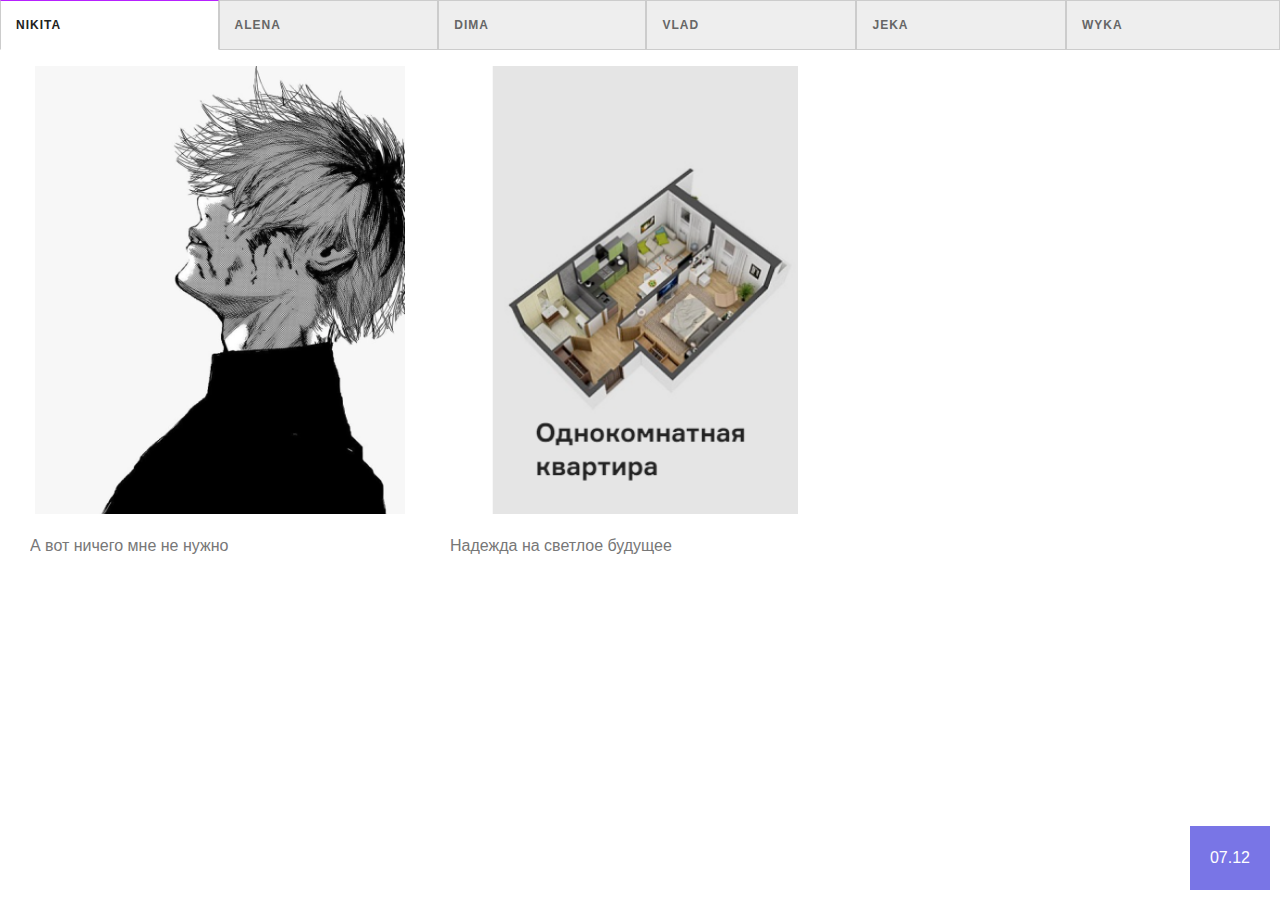
<file: gift.html>
<!DOCTYPE html>
<html lang="en">

<head>
    <meta charset="UTF-8" />
    <title>Gifts</title>
    <link rel="icon" type="image/png" href="img/fav.png">
    <link rel="stylesheet" href="./style/gift-style.css" />
    <meta name="viewport" content="width=device-width, initial-scale=1">
</head>

<body>

    <div class="tabbed">
        <input type="radio" id="tab1" name="css-tabs" checked />
        <input type="radio" id="tab2" name="css-tabs" />
        <input type="radio" id="tab3" name="css-tabs" />
        <input type="radio" id="tab4" name="css-tabs" />
        <input type="radio" id="tab5" name="css-tabs" />
        <input type="radio" id="tab6" name="css-tabs" />

        <ul class="tabs">
            <li class="tab"><label for="tab1">Nikita</label></li>
            <li class="tab"><label for="tab2">Alena </label></li>
            <li class="tab"><label for="tab3">Dima</label></li>
            <li class="tab"><label for="tab4">Vlad</label></li>
            <li class="tab"><label for="tab5">Jeka</label></li>
            <li class="tab"><label for="tab6">Wyka</label></li>
        </ul>

        <!--        Nikita-->
        <div class="tab-content">
            <div class="floating-date">07.12</div>
            <div class="item">
                <div class="image-wrapper n_deadinside"></div>
                <a href="" title=":(" target="_blank"></a>
                <p>А вот ничего мне не нужно</p>
            </div>
            <div class="item">
                <div class="image-wrapper n_hata"></div>
                <a href="https://newbor.by/" title="Ну а вдруг" target="_blank"></a>
                <p>Надежда на светлое будущее</p>
            </div>
        </div>
        <!--        Alena-->
        <div class="tab-content">
            <div class="floating-date">14.09</div>
        </div>
        <!--        Dima-->
        <div class="tab-content">
            <div class="floating-date">xx.xx</div>
        </div>
        <!--        Vlad-->
        <div class="tab-content">
            <div class="floating-date">01.11</div>
            <div class="item">
                <div class="image-wrapper v_kolonka"></div>
                <a href="https://catalog.onliner.by/wspeaker/jbl/jblcharge5blu"
                   title="Беспроводная колонка JBL Charge 5" target="_blank"></a>
                <p>Беспроводная колонка JBL Charge 5</p>
            </div>
        </div>
        <!--        Jeka-->
        <div class="tab-content">
            <div class="floating-date">31.10</div>
        </div>
        <!--        Wyka-->
        <div class="tab-content">
            <div class="floating-date">28.08</div>
            <div class="item">
                <div class="image-wrapper w_g305"></div>
                <a href="https://catalog.onliner.by/mouse/logitech/910005282"
                    title="Игровая мышь Logitech G305 Lightspeed" target="_blank"></a>
                <p>Игровая мышь Logitech G305 Lightspeed</p>
            </div>
            <div class="item">
                <div class="image-wrapper w_fonar"></div>
                <a href="https://catalog.onliner.by/lights/armytek/f06701c"
                    title="Фонарь Armytek Wizard C2 Pro Max Magnet USB" target="_blank"></a>
                <p>Фонарь</p>
            </div>
            <div class="item">
                <div class="image-wrapper w_britva"></div>
                <a href="https://catalog.onliner.by/hairclipper/xiaomi/bhr6395gl"
                   title="Машинка для стрижки волос Xiaomi Grooming Kit Pro BHR6395GL" target="_blank"></a>
                <p>Xiaomi Grooming Kit Pro BHR6395GL</p>
            </div>
        </div>

    </div>

</body>

</html>
</file>
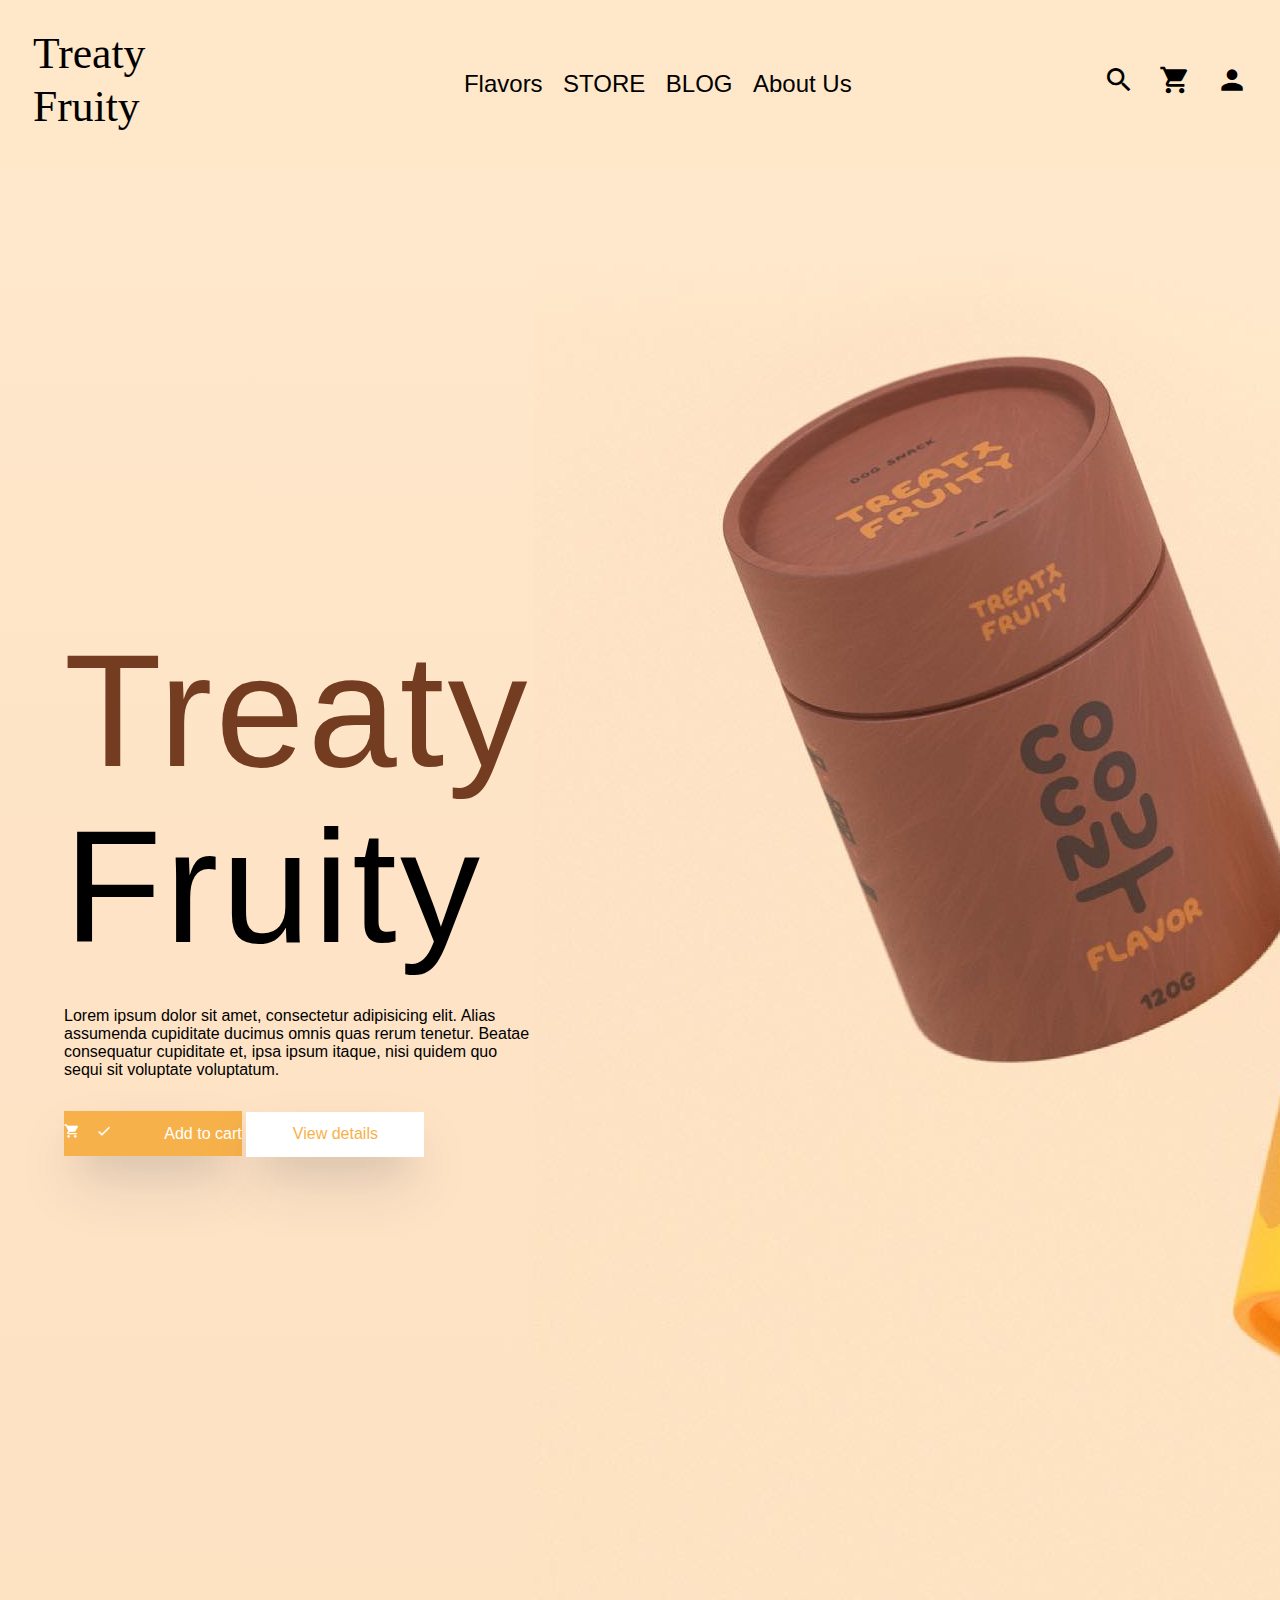
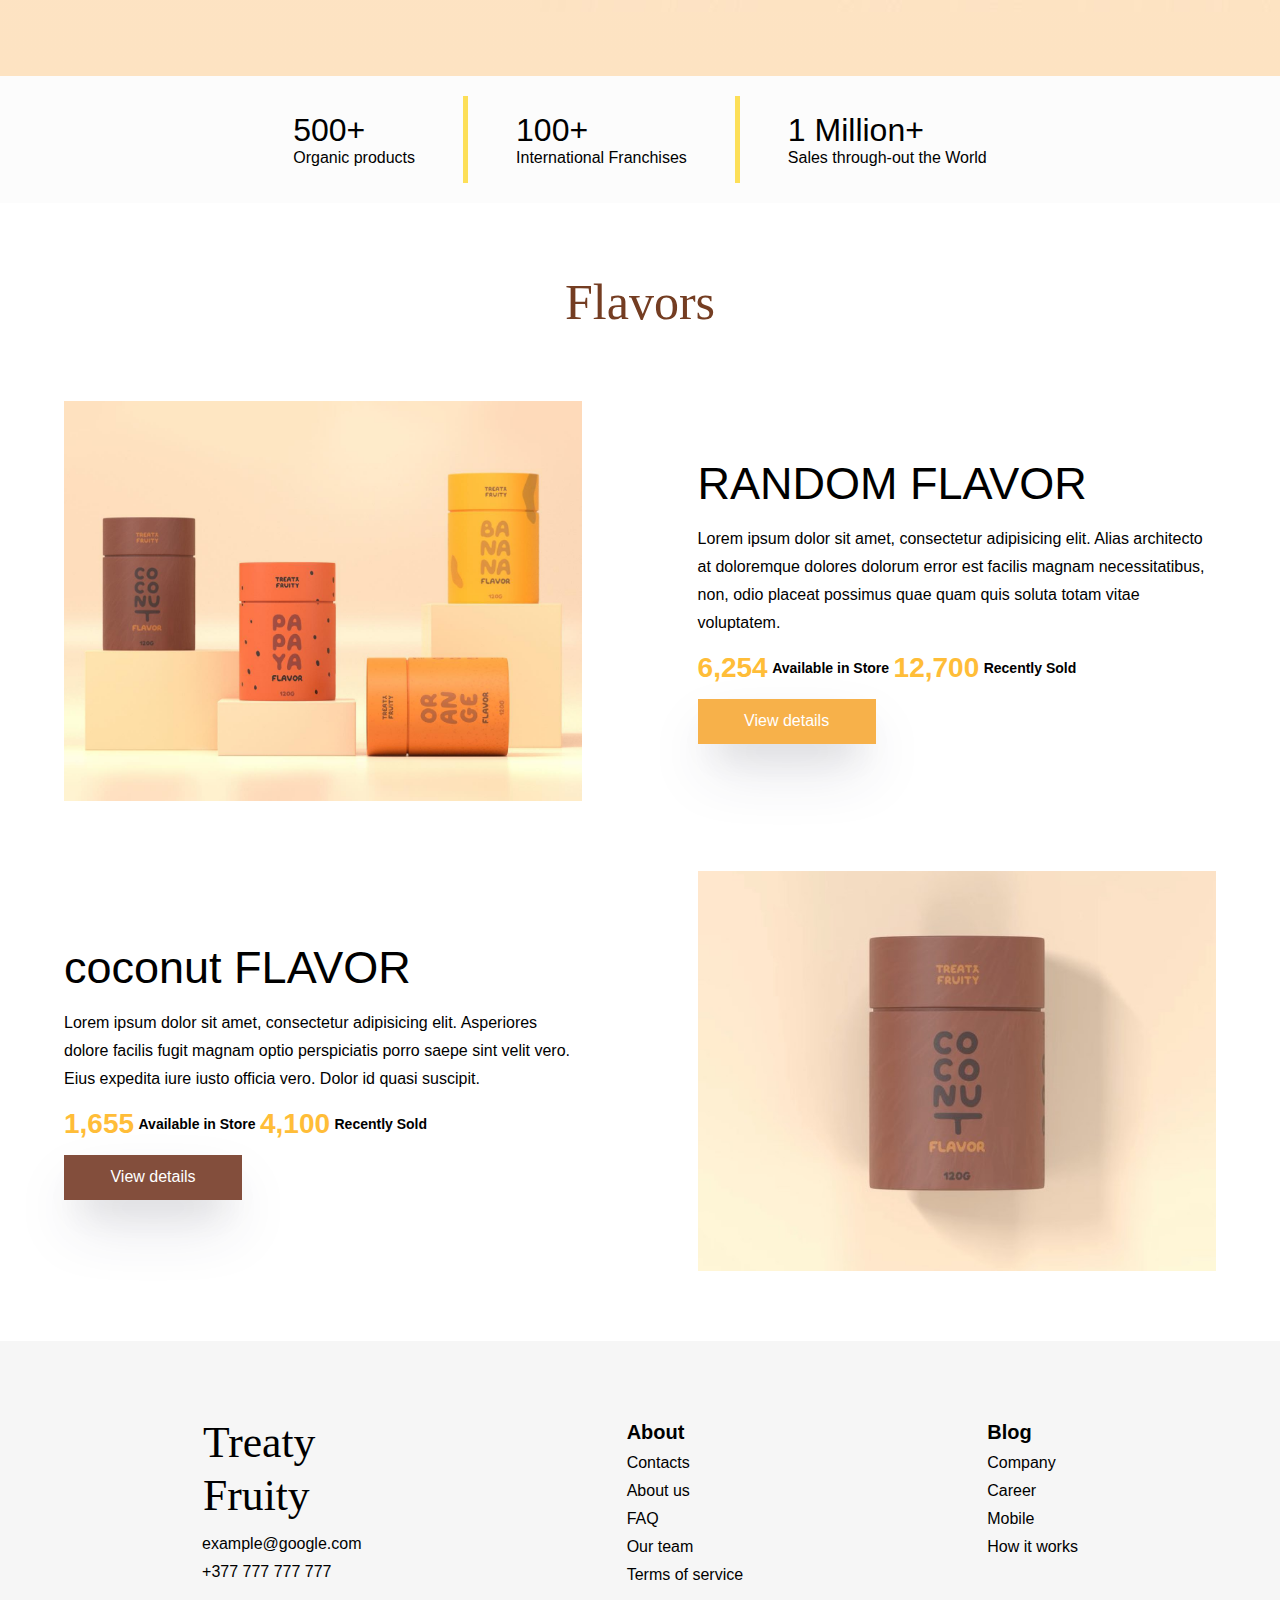
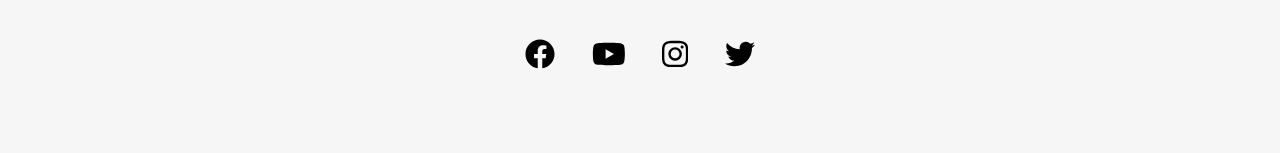
<file: Test task.html>
<!DOCTYPE html>
<html lang="en">
  <head>
    <meta charset="UTF-8" />
    <title>Title</title>
    <link href="test task.css" rel="stylesheet" />
    <link
      href="https://fonts.googleapis.com/icon?family=Material+Icons"
      rel="stylesheet"
    />
  </head>
  <body>
    <div class="header">
      <div class="header-logo">
        <img alt="logo image" src="./Logo.svg" />
      </div>
      <div class="header-nav">
        <a href="#flavors" class="header-nav__link">Flavors</a>
        <a href="#store" class="header-nav__link">STORE</a>
        <a href="#blog" class="header-nav__link">BLOG</a>
        <a href="#about" class="header-nav__link">About Us</a>
      </div>
      <div class="header-actions">
        <span class="material-symbols-outlined"> search </span>
        <span class="material-symbols-outlined">shopping_cart</span>
        <span class="material-symbols-outlined">person</span>
      </div>
    </div>
    <div class="main-section">
      <div class="main-section-text">
        <div class="logo-section-name">
          <span>Treaty</span>
          <span>Fruity</span>
        </div>
        <div class="logo-section-text">
          Lorem ipsum dolor sit amet, consectetur adipisicing elit. Alias
          assumenda cupiditate ducimus omnis quas rerum tenetur. Beatae
          consequatur cupiditate et, ipsa ipsum itaque, nisi quidem quo sequi
          sit voluptate voluptatum.
        </div>
        <div class="button-section__gap">
          <button class="button__default button__orange button__margin-right">
            <span class="material-symbols-outlined">
              shopping_cart_checkout
            </span>
            Add to cart
          </button>
          <button class="button__default">View details</button>
        </div>
      </div>
      <div class="main-section-image">
        <img alt="2 flavors image" src="2pc.jpg" />
      </div>
    </div>
    <div class="info-block">
      <div class="info-block-content info-block__border">
        <div class="text__large">500+</div>
        <div class="text__normal">Organic products</div>
      </div>
      <div class="info-block-content info-block__border">
        <div class="text__large">100+</div>
        <div class="text__normal">International Franchises</div>
      </div>
      <div class="info-block-content">
        <div class="text__large">1 Million+</div>
        <div>Sales through-out the World</div>
      </div>
    </div>
    <div class="card-section">
      <div id="flavors" class="card-section-name">Flavors</div>
      <div class="card-item">
        <div class="card-item-image">
          <img alt="4 flavors image" src="4pc.jpg" />
        </div>

        <div class="card-content">
          <div class="card-content-name">RANDOM FLAVOR</div>
          <div class="card-content-text">
            Lorem ipsum dolor sit amet, consectetur adipisicing elit. Alias
            architecto at doloremque dolores dolorum error est facilis magnam
            necessitatibus, non, odio placeat possimus quae quam quis soluta
            totam vitae voluptatem.
          </div>
          <div class="card-content-info">
            <span class="card-content-info-number">6,254</span>
            <span class="card-content-info-text">Available in Store</span>
            <span class="card-content-info-number">12,700</span>
            <span class="card-content-info-text">Recently Sold</span>
          </div>
          <div class="card-content-button">
            <button class="button__default button__orange">View details</button>
          </div>
        </div>
      </div>
      <div class="card-item reversed">
        <div class="card-item-image coconut">
          <img alt="Coconut flavor image" src="1pc.jpg" />
        </div>

        <div class="card-content">
          <div class="card-content-name">coconut FLAVOR</div>
          <div class="card-content-text">
            Lorem ipsum dolor sit amet, consectetur adipisicing elit. Asperiores
            dolore facilis fugit magnam optio perspiciatis porro saepe sint
            velit vero. Eius expedita iure iusto officia vero. Dolor id quasi
            suscipit.
          </div>
          <div class="card-content-info">
            <span class="card-content-info-number">1,655</span>
            <span class="card-content-info-text">Available in Store</span>
            <span class="card-content-info-number">4,100</span>
            <span class="card-content-info-text">Recently Sold</span>
          </div>
          <div class="card-content-button">
            <button class="button__default button__brown">View details</button>
          </div>
        </div>
      </div>
    </div>
    <div class="footer">
      <div class="footer-nav">
        <div id="store" class="contacts">
          <div class="header-logo">
            <img alt="logo" src="Logo.svg" />
          </div>
          <span>example@google.com</span>
          <span>+377 777 777 777</span>
        </div>
        <div class="footer-nav-item">
          <ul id="about" class="list">
            About
            <li class="list__item">Contacts</li>
            <li class="list__item">About us</li>
            <li class="list__item">FAQ</li>
            <li class="list__item">Our team</li>
            <li class="list__item">Terms of service</li>
          </ul>
        </div>
        <div class="footer-nav-item">
          <ul id="blog" class="list">
            Blog
            <li class="list__item">Company</li>
            <li class="list__item">Career</li>
            <li class="list__item">Mobile</li>
            <li class="list__item">How it works</li>
          </ul>
        </div>
      </div>
      <div class="socials">
        <svg
          viewBox="0 0 512 512"
          xmlns="http://www.w3.org/2000/svg"
          class="socials__icon"
        >
          <path
            d="M504 256C504 119 393 8 256 8S8 119 8 256c0 123.78 90.69 226.38 209.25 245V327.69h-63V256h63v-54.64c0-62.15 37-96.48 93.67-96.48 27.14 0 55.52 4.84 55.52 4.84v61h-31.28c-30.8 0-40.41 19.12-40.41 38.73V256h68.78l-11 71.69h-57.78V501C413.31 482.38 504 379.78 504 256z"
          />
        </svg>
        <svg
          viewBox="0 0 576 512"
          xmlns="http://www.w3.org/2000/svg"
          class="socials__icon"
        >
          <path
            d="M549.655 124.083c-6.281-23.65-24.787-42.276-48.284-48.597C458.781 64 288 64 288 64S117.22 64 74.629 75.486c-23.497 6.322-42.003 24.947-48.284 48.597-11.412 42.867-11.412 132.305-11.412 132.305s0 89.438 11.412 132.305c6.281 23.65 24.787 41.5 48.284 47.821C117.22 448 288 448 288 448s170.78 0 213.371-11.486c23.497-6.321 42.003-24.171 48.284-47.821 11.412-42.867 11.412-132.305 11.412-132.305s0-89.438-11.412-132.305zm-317.51 213.508V175.185l142.739 81.205-142.739 81.201z"
          />
        </svg>
        <svg
          viewBox="0 0 448 512"
          xmlns="http://www.w3.org/2000/svg"
          class="socials__icon"
        >
          <
          <path
            d="M224.1 141c-63.6 0-114.9 51.3-114.9 114.9s51.3 114.9 114.9 114.9S339 319.5 339 255.9 287.7 141 224.1 141zm0 189.6c-41.1 0-74.7-33.5-74.7-74.7s33.5-74.7 74.7-74.7 74.7 33.5 74.7 74.7-33.6 74.7-74.7 74.7zm146.4-194.3c0 14.9-12 26.8-26.8 26.8-14.9 0-26.8-12-26.8-26.8s12-26.8 26.8-26.8 26.8 12 26.8 26.8zm76.1 27.2c-1.7-35.9-9.9-67.7-36.2-93.9-26.2-26.2-58-34.4-93.9-36.2-37-2.1-147.9-2.1-184.9 0-35.8 1.7-67.6 9.9-93.9 36.1s-34.4 58-36.2 93.9c-2.1 37-2.1 147.9 0 184.9 1.7 35.9 9.9 67.7 36.2 93.9s58 34.4 93.9 36.2c37 2.1 147.9 2.1 184.9 0 35.9-1.7 67.7-9.9 93.9-36.2 26.2-26.2 34.4-58 36.2-93.9 2.1-37 2.1-147.8 0-184.8zM398.8 388c-7.8 19.6-22.9 34.7-42.6 42.6-29.5 11.7-99.5 9-132.1 9s-102.7 2.6-132.1-9c-19.6-7.8-34.7-22.9-42.6-42.6-11.7-29.5-9-99.5-9-132.1s-2.6-102.7 9-132.1c7.8-19.6 22.9-34.7 42.6-42.6 29.5-11.7 99.5-9 132.1-9s102.7-2.6 132.1 9c19.6 7.8 34.7 22.9 42.6 42.6 11.7 29.5 9 99.5 9 132.1s2.7 102.7-9 132.1z"
          />
        </svg>
        <svg
          viewBox="0 0 512 512"
          xmlns="http://www.w3.org/2000/svg"
          class="socials__icon"
        >
          <path
            d="M459.37 151.716c.325 4.548.325 9.097.325 13.645 0 138.72-105.583 298.558-298.558 298.558-59.452 0-114.68-17.219-161.137-47.106 8.447.974 16.568 1.299 25.34 1.299 49.055 0 94.213-16.568 130.274-44.832-46.132-.975-84.792-31.188-98.112-72.772 6.498.974 12.995 1.624 19.818 1.624 9.421 0 18.843-1.3 27.614-3.573-48.081-9.747-84.143-51.98-84.143-102.985v-1.299c13.969 7.797 30.214 12.67 47.431 13.319-28.264-18.843-46.781-51.005-46.781-87.391 0-19.492 5.197-37.36 14.294-52.954 51.655 63.675 129.3 105.258 216.365 109.807-1.624-7.797-2.599-15.918-2.599-24.04 0-57.828 46.782-104.934 104.934-104.934 30.213 0 57.502 12.67 76.67 33.137 23.715-4.548 46.456-13.32 66.599-25.34-7.798 24.366-24.366 44.833-46.132 57.827 21.117-2.273 41.584-8.122 60.426-16.243-14.292 20.791-32.161 39.308-52.628 54.253z"
          />
        </svg>
      </div>
    </div>
  </body>
</html>
</file>
<file: style/gift-style.css>
body {
  margin: 0 auto;
  padding: 0;
  min-width: 350px;
  font: 400 16px/1.5em "Popins", sans-serif;
}

a {
  color: inherit;
  text-decoration: inherit;
  position: absolute;
  width: 100%;
  height: 100%;
  z-index: 1;
  top: 0;
  left: 0;
}

.tabbed [type="radio"] {
  display: none;
}

.tabs {
  display: flex;
  flex-wrap: wrap;
  list-style: none;
  padding: 0;
  border-bottom: 1px solid #ccc;
  position: sticky;
  top: 0;
  z-index: 10;
  margin-top: 0;
}
.tab {
  flex: 1 0 auto;
}
.tab > label {
  display: block;
  margin-bottom: -1px;
  padding: 12px 15px;
  border: 1px solid #ccc;
  background: #eee;
  color: #666;
  font-size: 12px;
  font-weight: 600;
  text-transform: uppercase;
  letter-spacing: 1px;
  cursor: pointer;
  transition: all 0.3s;
}
.tab:hover label {
  border-top-color: #333;
  color: #333;
}

.tab-content {
  display: none;
  color: #777;
  padding: 0 20px;
}

.tabbed [type="radio"]:nth-of-type(1):checked ~ .tabs .tab:nth-of-type(1) label,
.tabbed [type="radio"]:nth-of-type(2):checked ~ .tabs .tab:nth-of-type(2) label,
.tabbed [type="radio"]:nth-of-type(3):checked ~ .tabs .tab:nth-of-type(3) label,
.tabbed [type="radio"]:nth-of-type(4):checked ~ .tabs .tab:nth-of-type(4) label,
.tabbed [type="radio"]:nth-of-type(5):checked ~ .tabs .tab:nth-of-type(5) label,
.tabbed [type="radio"]:nth-of-type(6):checked ~ .tabs .tab:nth-of-type(6) label {
  border-bottom-color: #fff;
  border-top-color: #b721ff;
  background: #fff;
  color: #222;
}

.tabbed [type="radio"]:nth-of-type(1):checked ~ .tab-content:nth-of-type(1),
.tabbed [type="radio"]:nth-of-type(2):checked ~ .tab-content:nth-of-type(2),
.tabbed [type="radio"]:nth-of-type(3):checked ~ .tab-content:nth-of-type(3),
.tabbed [type="radio"]:nth-of-type(4):checked ~ .tab-content:nth-of-type(4),
.tabbed [type="radio"]:nth-of-type(5):checked ~ .tab-content:nth-of-type(5),
.tabbed [type="radio"]:nth-of-type(6):checked ~ .tab-content:nth-of-type(6) {
  display: grid;
  grid-template-columns: repeat(auto-fill, minmax(300px, 1fr));
  grid-auto-rows: minmax(300px, 550px);
  gap: 20px;
}
img {
  width: 100%;
}
.item {
  display: flex;
  flex-direction: column;
  position: relative;
  padding: 0 10px 32px 10px;
  gap: 20px;
  transition: all 0.2s ease-in-out;
}
.item:hover {
  transform: scale(1.05);
}
.image-wrapper {
  background-repeat: no-repeat;
  background-size: contain;
  background-position: center;
  height: 100%;
}
p {
  min-height: 50px;
  margin: 0;
  text-overflow: ellipsis;
  overflow: hidden;
  display: -webkit-box;
  -webkit-line-clamp: 2;
  -webkit-box-orient: vertical;
  white-space: normal;
}
.item:hover {
  box-shadow: rgb(25 25 25 / 40%) 0 1px 4px;
}
@media screen and (max-width: 659px) {
  .tabbed [type="radio"]:nth-of-type(1):checked ~ .tab-content:nth-of-type(1),
  .tabbed [type="radio"]:nth-of-type(2):checked ~ .tab-content:nth-of-type(2),
  .tabbed [type="radio"]:nth-of-type(3):checked ~ .tab-content:nth-of-type(3),
  .tabbed [type="radio"]:nth-of-type(4):checked ~ .tab-content:nth-of-type(4),
  .tabbed [type="radio"]:nth-of-type(5):checked ~ .tab-content:nth-of-type(5),
  .tabbed [type="radio"]:nth-of-type(6):checked ~ .tab-content:nth-of-type(6) {
    grid-auto-rows: minmax(250px, calc((100vh - 134px) / 2));
  }
  .tab {
    flex: 1 1 calc(100% / 3);
  }
}
.floating-date {
  position: fixed;
  bottom: 10px;
  right: 10px;
  padding: 20px;
  background-color: #7975e6;
  color: white;
}
.n_deadinside {
  background-image: url("../img/Nikita/n_deadinside.webp");
}
.n_hata {
  background-image: url("../img/Nikita/n_hata.webp");
}
.n_gril {
  background-image: url("../img/Nikita/n_gril.webp");
}
.v_kolonka {
  background-image: url("../img/Vlad/v_kolonka.webp");
}
.w_g305 {
  background-image: url("../img/Wyka/w_g305.webp");
}
.w_fonar {
  background-image: url("../img/Wyka/fonar.webp");
}
.w_britva {
  background-image: url("../img/Wyka/w_britva.webp");
}
</file>
<file: test task.css>
* {
  margin: 0;
  padding: 0;
}
html {
  scroll-behavior: smooth;
}

body {
  font-family: "Roboto Serif", sans-serif;
  min-width: 300px;
}

.main-block {
  display: flex;
  flex-direction: column;
}
.hidden {
  display: block;
}

.header {
  background-color: #ffe7c9;
  display: flex;
  justify-content: space-between;
  align-items: center;
  padding: 2rem 2rem;
}
.header-logo {
  display: none;
}
.header-logo img {
  height: 100px;
}
.header-nav {
  display: none;
}
.header-nav__link {
  font-size: 1.5rem;
  text-decoration: none;
  color: black;
}
.logo-section-text {
  font-size: 1rem;
}
.header-actions {
  font-size: 2rem !important;
}
.header-actions .material-symbols-outlined:not(:last-child) {
  margin-right: 1rem;
}
.header-nav a:not(:last-child) {
  margin-right: 1rem;
}

.main-section {
  display: flex;
  padding: 0 4rem 4rem 4rem;
  background: linear-gradient(#ffe8cc, #fee3c6, #fde3c2);
  flex-grow: 1;
}
.main-section-text {
  width: 40%;
  min-width: 470px;
  display: flex;
  flex-direction: column;
  gap: 2rem;
  align-self: center;
}

.logo-section-name {
  font-family: Arial;
  font-size: 10rem;
  letter-spacing: 0.2rem;
  line-height: 11rem;
}
.logo-section-name span:first-of-type {
  color: #743d22;
}
.main-section-image {
  background-image: url("./2pc.jpg");
  background-size: cover;
  background-repeat: no-repeat;
  background-position: center;
  flex-grow: 1;
}

.button__default {
  font-family: "Roboto Serif", sans-serif;
  font-size: 1rem;
  border: none;
  background-color: white;
  color: #f7b14a;
  width: 20ch;
  height: 5ch;
  box-shadow: rgba(50, 50, 93, 0.25) 0 30px 60px -12px,
    rgba(0, 0, 0, 0.3) 0 18px 36px -18px;
  cursor: pointer;
}
.material-symbols-outlined {
  font-family: "Material Icons";
}

.button__orange {
  background-color: #f7b14a;
  color: white;
}

.button__brown {
  background-color: #834e3c;
  color: white;
}

.info-block {
  display: flex;
  justify-content: center;
  padding: 20px 0;
  background-color: hsl(0deg 0% 99%);
}

.info-block__border {
  border-right: solid 5px hsl(49deg 98% 67%);
}

.info-block-content {
  padding: 1rem 3rem;
  font-size: 1rem;
}
.text__large {
  font-size: 2rem;
}
.text__normal {
  font-size: 1rem;
}

/*-------------------------------------------------------------------------------*/

.card-section-name {
  font-size: 50px;
  text-align: center;
  color: #743d22;
  margin: 70px 0;
  font-family: cursive;
}

.card-item {
  display: flex;
  justify-content: space-between;
  align-items: center;
  padding: 0 5%;
  margin-bottom: 70px;
  height: 400px;
}

.card-item-image {
  height: 100%;
  width: 45%;
  flex-shrink: 0;
}

.card-item-image img {
  object-fit: cover;
  height: 100%;
}

.card-item-image img {
  width: 100%;
}

.reversed {
  flex-direction: row-reverse;
}

.card-content {
  width: 45%;
  height: 100%;
  display: flex;
  justify-content: center;
  gap: 15px;
  flex-direction: column;
  font-family: "Roboto Serif", sans-serif;
}
.card-content-info-text {
  display: inline-block;
  vertical-align: middle;
  /*max-width: 10ch;*/
}
.card-content-name {
  font-size: 45px;
}

.card-content-text {
  font-size: 16px;
  line-height: 28px;
}

.card-content-info-number {
  font-size: 28px;
  color: hsl(40deg 100% 61%);
  font-weight: bold;
  vertical-align: middle;
}

.card-content-info-text {
  font-size: 14px;
  font-weight: bold;
}

.footer {
  padding: 5rem;
  background-color: #f6f6f6;
}

.footer-main {
  display: flex;
  flex-direction: column;
  justify-content: space-between;
}

.contacts {
  align-self: center;
}

.contacts span {
  display: block;
  margin: 10px 0;
}

.contacts div:first-of-type {
  padding: 0;
}

.footer-nav {
  font-size: 16px;
  font-family: "Roboto Serif", sans-serif;
  display: flex;
  justify-content: space-around;
}

.footer-nav-item .list__item {
  list-style-type: none;
  font-size: 16px;
  font-weight: normal;
  margin-top: 10px;
  cursor: pointer;
}

.footer-nav-item .list {
  padding-left: 0;
  margin-top: 0;
  font-weight: bold;
  font-size: 20px;
}

.socials__icon {
  color: hsl(0deg 0% 31%);
  height: 30px;
  margin: 0 1rem;
  cursor: pointer;
}

.socials {
  text-align: center;
  margin-top: 3rem;
}

.button-section {
  display: flex;
  gap: 2rem;
}
.grid {
  display: grid;
  grid-template-columns: min-content 8rem min-content 8rem;
  grid-gap: 0.5rem;
  align-items: center;
}
.accord {
  display: none;
}

/*MEDIA*/
@media screen and (min-width: 1024px) {
  .main-block {
    height: 100vh;
  }
  .hidden {
    display: none;
  }
  .header-logo {
    display: block;
  }
  .header-nav {
    display: block;
  }
}
@media screen and (max-width: 1024px) {
  .main-section {
    flex-wrap: wrap;
    gap: 2rem;
    padding-bottom: 0;
  }
  .main-section-text {
    justify-content: space-evenly;
  }

  .main-section-image {
    min-width: 300px;
    min-height: 200px;
  }
  .main-section-text {
    width: 100%;
    text-align: center;
  }
  .button-section {
    justify-content: center;
  }
  .info-block-content {
    padding: 1rem 2rem;
  }
  .logo-section-name {
    font-size: 8rem;
    line-height: 8rem;
  }
  .grid {
    display: grid;
    grid-template-columns: min-content 1fr;
  }
}
@media screen and (max-width: 600px) {
  .main-section {
    padding: 0.5rem;
  }
  .main-section-text {
    min-width: auto;
  }
  .logo-section-name {
    font-size: 6rem;
    line-height: 6rem;
  }
  .info-block {
    flex-direction: column;
  }
  .info-block {
    border-right: solid 5px hsl(49deg 98% 67%);
  }
  .info-block-content {
    border-right: none;
  }
  .button-section {
    flex-direction: column;
    gap: 1rem;
    align-items: center;
  }
  .card-section-name {
    font-size: 3rem;
    margin: 2rem 0;
  }
  .card-item {
    flex-direction: column;
    justify-content: space-between;
    align-items: center;
    padding: 0 1rem 0 0;
    margin-bottom: 2rem;
    height: auto;
  }
  .card-item-image {
    width: 100%;
  }
  .card-content {
    padding-left: 1rem;
    width: auto;
  }
  .footer {
    padding: 3rem;
  }
  .footer-nav {
    flex-direction: column-reverse;
    align-items: center;
    text-align: center;
  }
  .footer-nav-item {
    margin-bottom: 1rem;
  }
  .list:after {
    font-family: "Material Icons";
    content: "\e5cf";
    display: inline-block;
    vertical-align: middle;
  }
  .list__item {
    display: none;
  }
}
</file>
